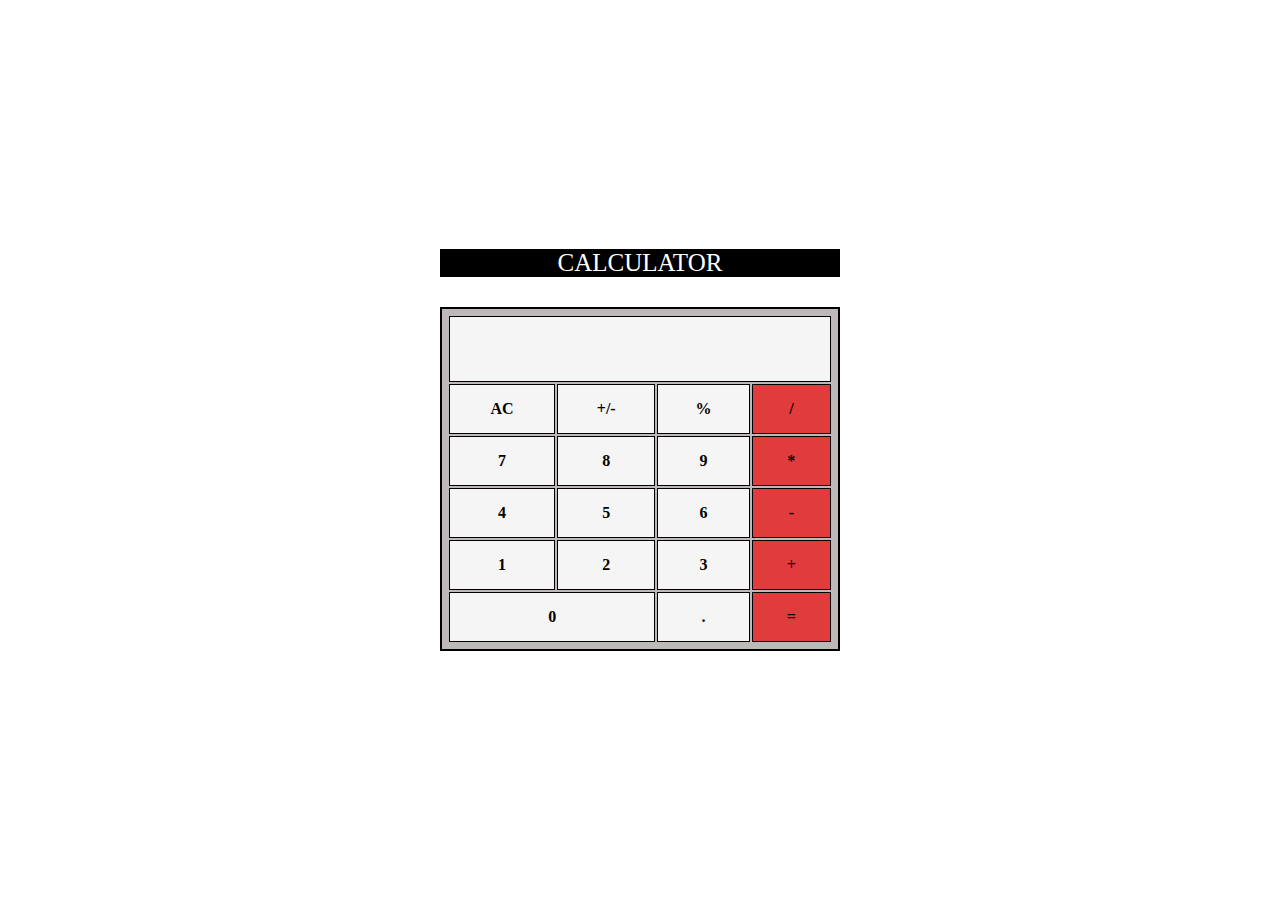
<file: Calculator/index.html>
<!DOCTYPE html>
<html lang="en">
<head>
    <meta charset="UTF-8">
    <meta http-equiv="X-UA-Compatible" content="IE=edge">
    <meta name="viewport" content="width=device-width, initial-scale=1.0">
    <title>Calculator</title>
    <link rel="stylesheet" href="style.css">

</head>
<body>
    <table>
        <caption>CALCULATOR</caption>
        <tr>
            <td colspan="4" style="padding:5px; text-align:right; padding-right:20px;background-color: whitesmoke; cursor:text"><h2 id="text-result" ></h2></td>
        </tr>
        <tr>
            <td class="keys">AC</td>
            <td class="keys">+/-</td>
            <td class="keys">%</td>
            <td class="keys">/</td>
        </tr>
        <tr>
            <td class="keys">7</td>
            <td class="keys">8</td>
            <td class="keys">9</td>
            <td class="keys">*</td>
        </tr>
        <tr>
            <td class="keys">4</td>
            <td class="keys">5</td>
            <td class="keys">6</td>
            <td class="keys">-</td>
        </tr>
        <tr>
            <td class="keys">1</td>
            <td class="keys">2</td>
            <td class="keys">3</td>
            <td class="keys">+</td>
        </tr>
        <tr>
            <td class="keys" colspan="2">0</td>
            <td class="keys">.</td>
            <td class="keys">=</td>
        </tr>
    </table>
    <script src="script.js"></script>
    
</body>
</html>
</file>
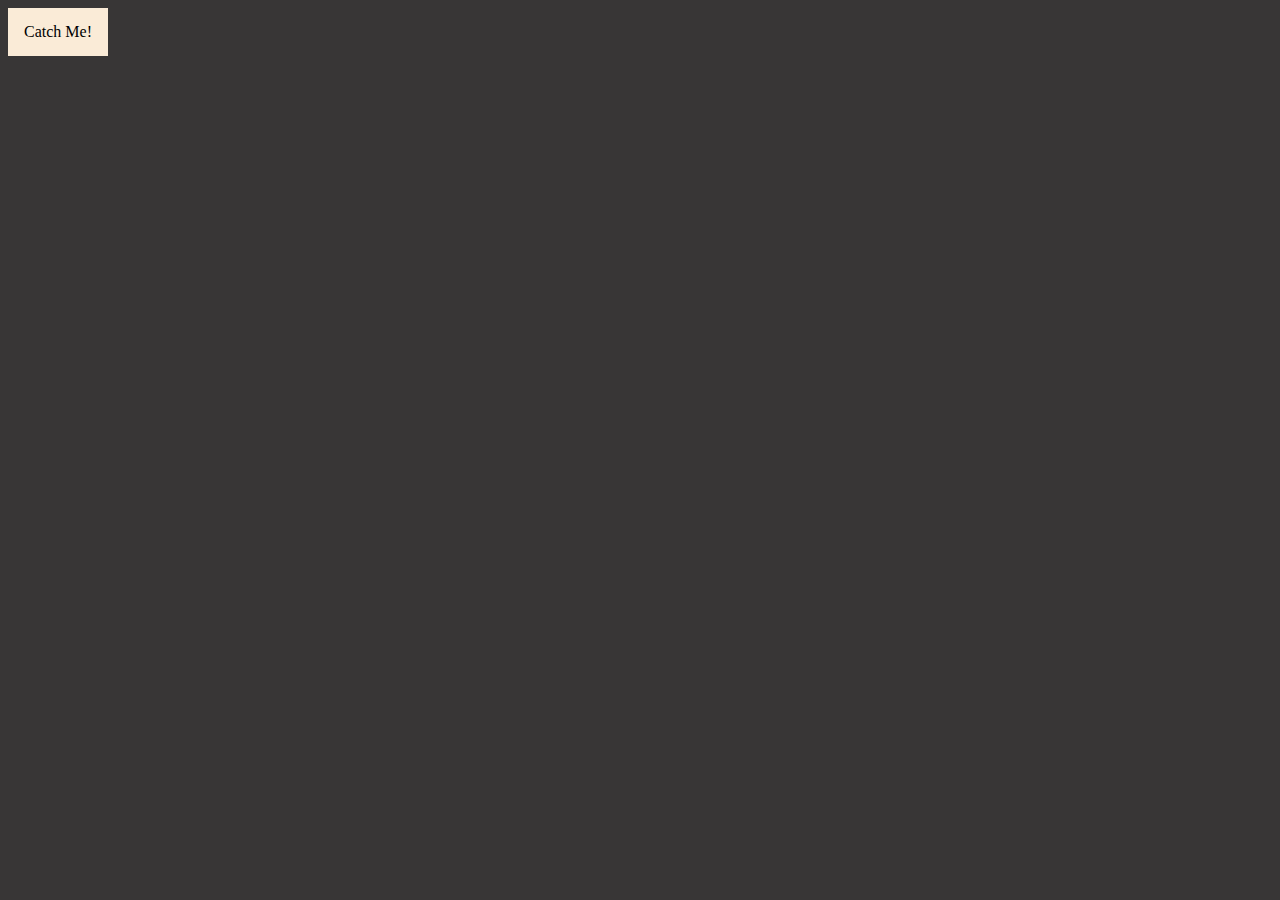
<file: Catch-me-if-you-can/index.html>
<!DOCTYPE html>
<html lang="en">
<head>
    <meta charset="UTF-8">
    <meta http-equiv="X-UA-Compatible" content="IE=edge">
    <meta name="viewport" content="width=device-width, initial-scale=1.0">
    <link rel="stylesheet" href="style.css">
    <title>Catch Me If you Can</title>
</head>
<body>
    <div id="catch-me-box">Catch Me!</div>
    <script src="script.js"></script>
</body>
</html>
</file>
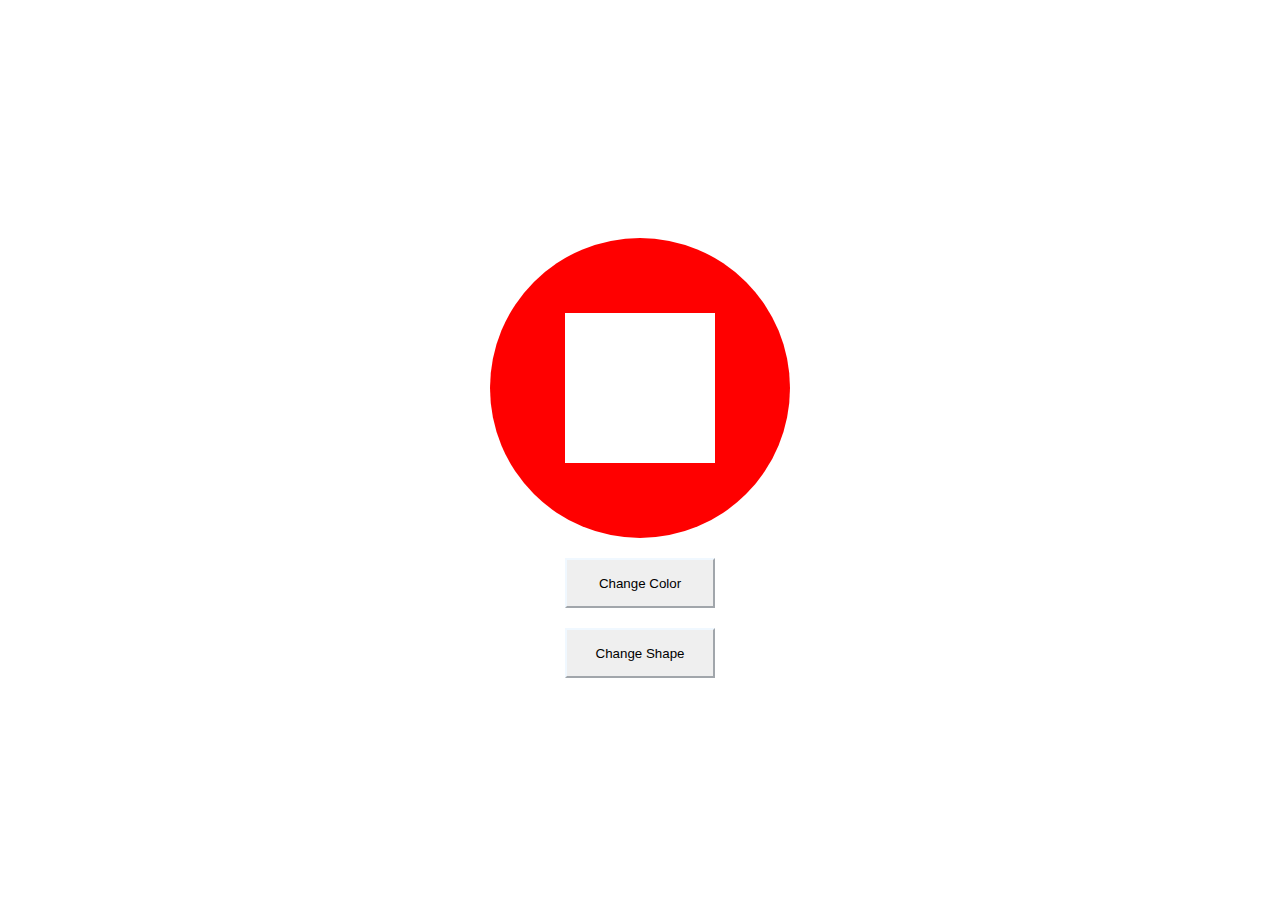
<file: Change-Color-and-Shape/index.html>
<!DOCTYPE html>
<html lang="en">
<head>
    <meta charset="UTF-8">
    <meta http-equiv="X-UA-Compatible" content="IE=edge">
    <meta name="viewport" content="width=device-width, initial-scale=1.0">
    <link rel="stylesheet" href="style.css">

    <title>Change Color and Shape</title>
</head>
<body>
    <div id="outer">
        <div id="inner" class="square">

        </div>
    </div>
    <button class="btn" id="changeColor">Change Color</button>
    <button class="btn" id="changeShape">Change Shape</button>
    <script src="script.js"></script>
    
</body>
</html>
</file>
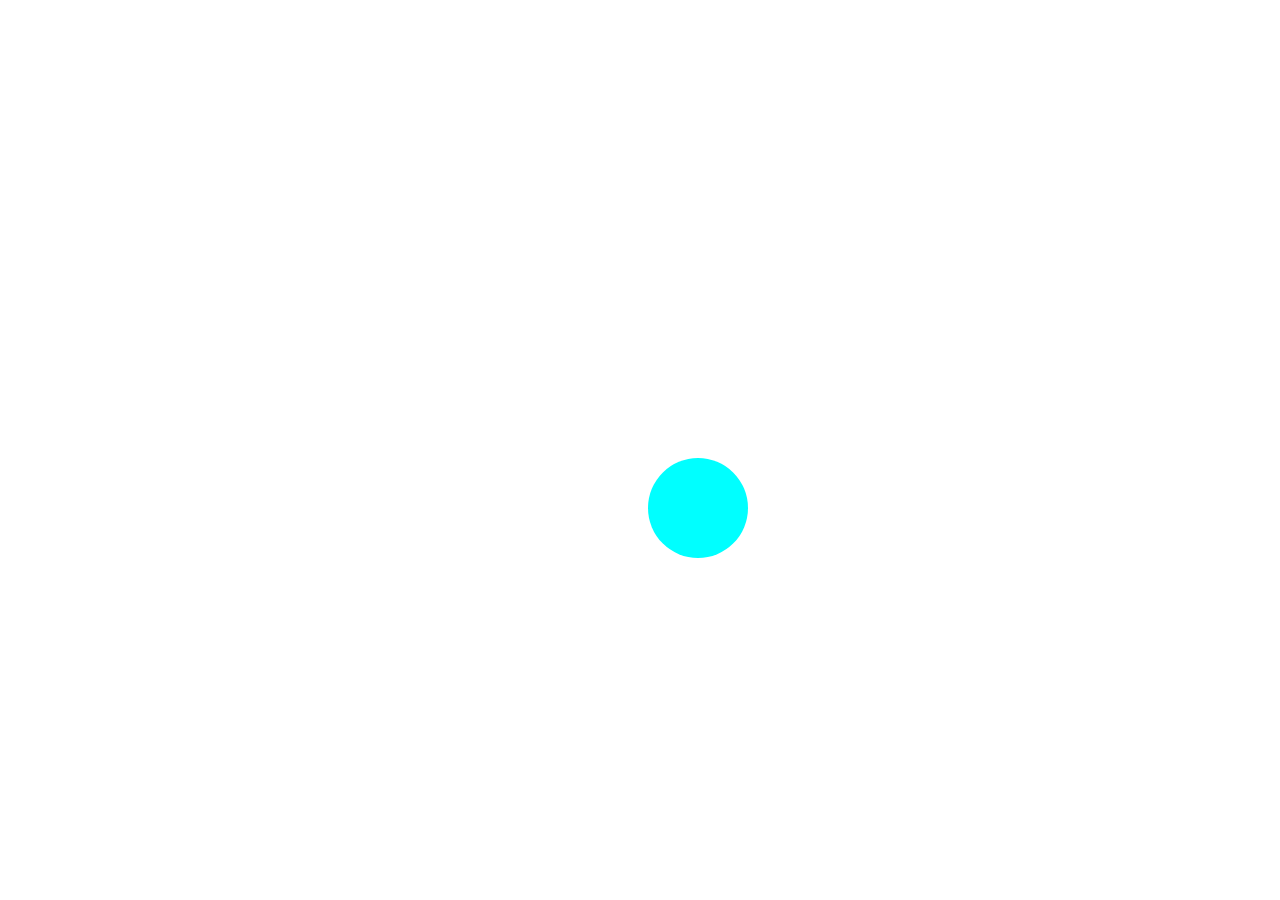
<file: Move-the-ball/index.html>
<!DOCTYPE html>
<html lang="en">
<head>
    <meta charset="UTF-8">
    <meta http-equiv="X-UA-Compatible" content="IE=edge">
    <meta name="viewport" content="width=device-width, initial-scale=1.0">
    <link rel="stylesheet" href="style.css">
    <title>Move the ball</title>
</head>
<body>
    <div id="ball"></div>
    
    <script src="script.js"></script>
</body>
</html>
</file>
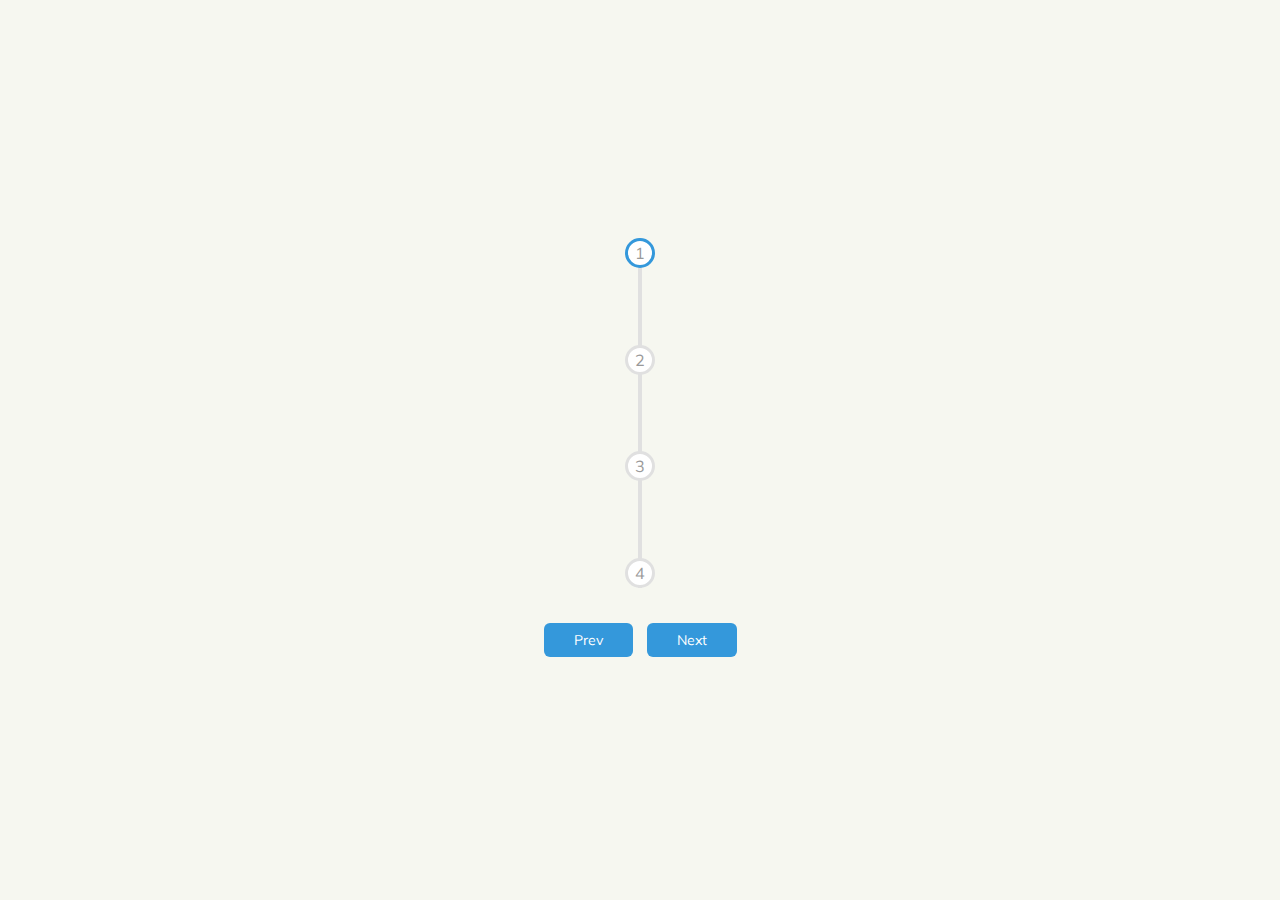
<file: Progress-Steps/index.html>
<!DOCTYPE html>
<html lang="en">
<head>
    <meta charset="UTF-8">
    <meta http-equiv="X-UA-Compatible" content="IE=edge">
    <meta name="viewport" content="width=device-width, initial-scale=1.0">
    <link rel="stylesheet" href="./style.css">
    <title>Document</title>
</head>
<body>
    <div class="container">
        <div class="progress-container">
            <div class="progress" id="progress"></div>
            <div class="circle active">1</div>
            <div class="circle">2</div>
            <div class="circle">3</div>
            <div class="circle">4</div>
        </div>
        <button class="btn" id="prev" disabled>Prev</button>
        <button class="btn" id="next">Next</button>
    </div>
    <script src="./script.js"></script>
</body>
</html>
</file>
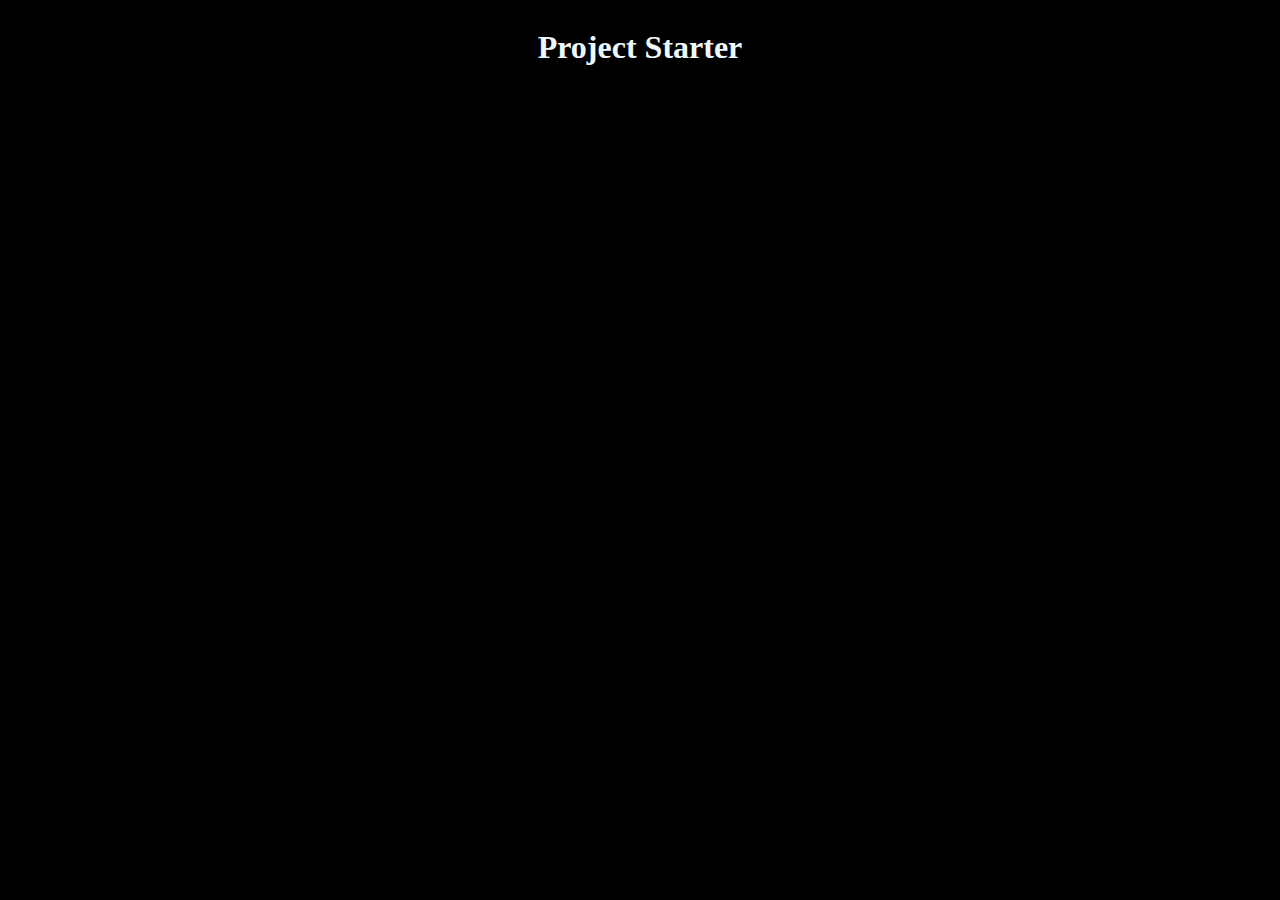
<file: Rotating-Navigation/index.html>
<!DOCTYPE html>
<html lang="en">
<head>
    <meta charset="UTF-8">
    <meta http-equiv="X-UA-Compatible" content="IE=edge">
    <meta name="viewport" content="width=device-width, initial-scale=1.0">
    <link rel="stylesheet" href="https://cdnjs.cloudflare.com/ajax/libs/font-awesome/4.7.0/css/font-awesome.min.css">
    <link rel="stylesheet" href="./styles.css" />
    <title>Rotating Navigation</title>
</head>
<body>
    <h1>Project Starter</h1>
    <script src="script.js"></script>
</body>
</html>
</file>
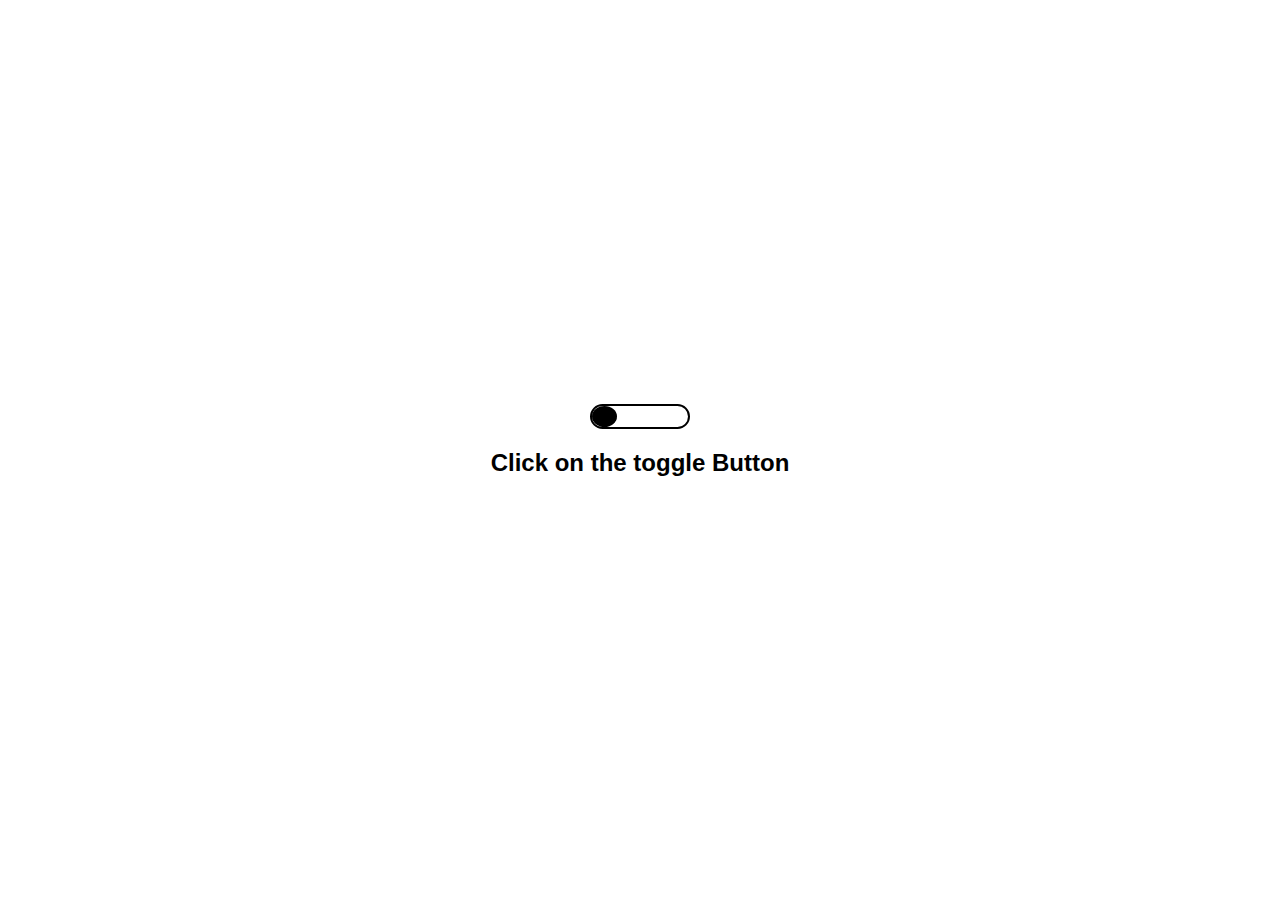
<file: Toggle-Mode/index.html>
<!DOCTYPE html>
<html>
  <head>
    <title>Toggle Mode</title>
    <link rel="stylesheet" href="style.css">
  </head>

  <body>
    <div id="app">
      <div id="ball" class="left"></div>
    </div>
    <h2>Click on the toggle Button</h2>

    <script src="script.js"></script>
  </body>
</html>
</file>
<file: Calculator/style.css>
*{
    box-sizing: border-box;
}
body{
    display:flex;
    justify-content: center;
    align-items:center;
    height:100vh;
    margin:0;
}
table caption{
    font-size:25px;
    margin: 0px 0px 30px 0px;
    background-color: black;
    color:white;
}

table{
    border:2px solid black;
    text-align:center;
    background-color: rgb(189, 185, 185);
    padding:5px;
    width:400px;
}
table td{
    padding:15px;
    border: 1px solid black;
    background-color: whitesmoke;
    font-weight: bolder;
    cursor:pointer;
}

table td:last-child{
    background-color:rgb(225, 60, 60);
}
table td:hover{
    background-color:rgb(227, 227, 118);
}

#text-result{
    height:15px;
}
</file>
<file: Catch-me-if-you-can/style.css>
*{
    box-sizing: border-box;
}
body{
    background-color: rgb(56, 54, 54);
}
#catch-me-box{
    width:100px;
    padding: 15px;
    background-color: antiquewhite;
    text-align: center;
    cursor: pointer;
    position: absolute;
}
</file>
<file: Change-Color-and-Shape/style.css>
*{
    box-sizing: border-box;
    --shape-color: white;
}
body{
    display:flex;
    flex-direction: column;
    justify-content:center;
    align-items:center;
    height:100vh;
}

#outer{
    height:300px;
    width:300px;
    background-color: red;
    border-radius: 100%;
    display:flex;
    justify-content: center;
    align-items: center;
}

.square{
    height:50%;
    width:50%;
    background-color: var(--shape-color);
} 
.rectangle{
    height:25%;
    width:70%;
    background-color: var(--shape-color);
}
.circle{
    height:50%;
    width:50%;
    background-color: var(--shape-color);
    border-radius: 100%;
}
.parallelogram {
	width: 130px;
	height: 130px;
	transform: skew(-20deg);
	background-color: var(--shape-color);
}
.triangle-up {
	width: 0;
	height: 0;
	border-left: 100px solid transparent;
	border-right: 100px solid transparent;
	border-bottom: 150px solid var(--shape-color);
}
.trapezoid {
	border-bottom: 100px solid var(--shape-color);
	border-left: 80px solid transparent;
	border-right: 80px solid transparent;
	height: 0;
	width: 240px;
} 
.triangle-bottomleft {
	width: 0;
    height: 0;
    border-bottom: 150px solid var(--shape-color);
    border-right: 150px solid transparent;
} 
.triangle-bottomright{
    width: 0;
    height: 0;
    border-bottom: 150px solid var(--shape-color);
    border-left: 150px solid transparent;
}
.btn{
    margin-top:20px;
    height: 50px;
    width:150px;
    border-color: aliceblue;
}
.btn:hover{
    background-color: bisque;
    scale: 1.07;
}
</file>
<file: Move-the-ball/style.css>
body{
    position: relative;
    overflow: hidden;
}
#ball{
    height:100px;
    width:100px;
    border-radius: 100%;
    background-color: cyan;
    position:absolute;
    top:50vh;
    left:50vw;
}
</file>
<file: Progress-Steps/style.css>
@import url('https://fonts.googleapis.com/css?family=Muli&display=swap');

:root 
{
    --line-empty: #e0e0e0;
    --line-fill: #3498db;
}

* {
    box-sizing: border-box;
}

body {
    background-color: #f6f7f0;
    font-family: 'Muli', sans-serif;
    display: flex;
    align-items: center;
    justify-content: center;
    height: 100vh;
    overflow: hidden;
    margin: 0;
}

.container {
    text-align: center;
}

.progress-container {
    display: flex;
    flex-direction: column;
    justify-content: space-between;
    align-items: center;
    position: relative;
    margin-bottom: 30px;
    height: 350px;
    max-height: 100%;
}


.progress-container::before {
    content: '';
    background-color: var(--line-empty);
    position: absolute;
    top: 50%;
    left: 50%;
    height: 100%;
    width: 4px;
    transform: translateY(-50%) translateX(-50%);
    z-index: -1;
}


.progress {
    background-color: var(--line-fill);
    position: absolute;
    top: 0;
    left: 50%;
    height: 0%;
    width: 4px;
    transform:  translateX(-50%);
    z-index: -1;
    transition: 0.4s ease;
}


.circle {
    background-color: #fff;
    color: #999;
    border-radius: 50%;
    height: 30px;
    width: 30px;
    display: flex;
    align-items: center;
    justify-content: center;
    border: 3px solid var(--line-empty);
    transition: .4s ease;
}

.circle.active {
    border-color: var(--line-fill);
}

.btn {
    background-color: var(--line-fill);
    color: #fff;
    border : 0;
    border-radius : 6px;
    cursor: pointer; 
    font-family : inherit;
    padding : 8px 30px;
    margin: 5px;
    font-size: 14px;
}

.btn:active {
    transform : scale(0.98);
}

.btn:focus{
    outline: 0;
}

.btn:disabled {
    cursor: not-allowed;
}
</file>
<file: Rotating-Navigation/styles.css>
*{
    background-color: black;
    color:aliceblue;

}
body{
    display: flex;
    align-items: center;
    justify-content: center;
}
</file>
<file: Toggle-Mode/style.css>
* {
    box-sizing: border-box;
  }
  body {
    font-family: sans-serif;
    display: flex;
    flex-direction: column;
    justify-content: center;
    align-items: center;
    margin: 0;
    height: 100vh;
  }
  #app {
    height: 25px;
    width: 100px;
    border: 2px solid black;
    background-color: white;
    border-radius: 50px;
    padding: 0;
    position: relative;
  }
  #ball {
    height: 21px;
    background-color: black;
    width: 25px;
    border-radius: 100%;
    cursor: pointer;
    position: absolute;
  }
  .left {
    left: 0;
  }
  .right {
    right: 0;
  }
</file>
